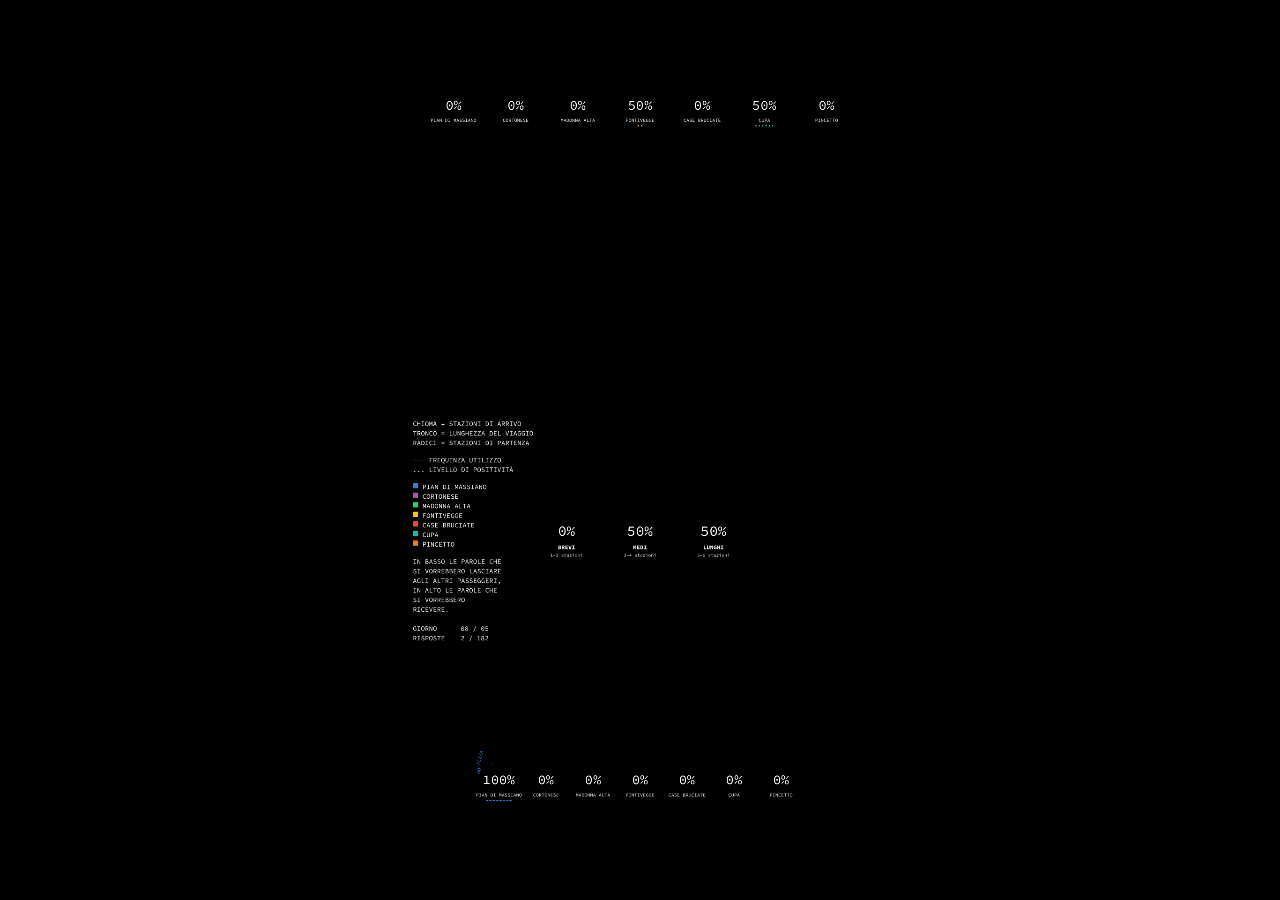
<file: Fontivegge/index.html>
<!DOCTYPE html>
<html lang="en">
  <head>
    <script src="p5.min.js"></script>

    <link rel="stylesheet" type="text/css" href="../fonts.css">
    <link rel="stylesheet" type="text/css" href="style.css">
    <meta charset="utf-8" />

  </head>
  <body>
    <main>
    </main>
    <script src="../templateFrame.js"></script>
    <script src="sketch.js"></script>
    <script src="../sketchRuntime.js"></script>
  </body>
</html>
</file>
<file: fonts.css>
@font-face {
  font-family: "Source Code Pro";
  src: url("fonts/SourceCodePro-Regular.ttf") format("truetype");
  font-weight: 400;
  font-style: normal;
  font-display: block;
}

@font-face {
  font-family: "Source Code Pro";
  src: url("fonts/SourceCodePro-Regular.ttf") format("truetype");
  font-weight: 500;
  font-style: normal;
  font-display: block;
}

@font-face {
  font-family: "Source Code Pro";
  src: url("fonts/SourceCodePro-Regular.ttf") format("truetype");
  font-weight: 600;
  font-style: normal;
  font-display: block;
}

@font-face {
  font-family: "Source Code Pro";
  src: url("fonts/SourceCodePro-Bold.ttf") format("truetype");
  font-weight: 700;
  font-style: normal;
  font-display: block;
}

html,
body {
  font-family: "Source Code Pro", monospace;
}
</file>
<file: Fontivegge/style.css>
html, body {
  margin: 0;
  padding: 0;
  height: 100%;
  background: #000;
}
body {
  display: flex;
  justify-content: center;
  align-items: center;
  font-family: "Source Code Pro", monospace;
}
/* Il canvas è renderizzato a 1080x1920; qui viene solo adattato alla
   finestra per l'anteprima, mantenendo il 9:16. Sul display 86" nativo
   a tutto schermo risulta 1:1. L'export cattura comunque il buffer pieno. */
canvas {
  display: block;
  height: 100vh !important;
  width: auto !important;
  max-width: 100vw;
}
</file>
